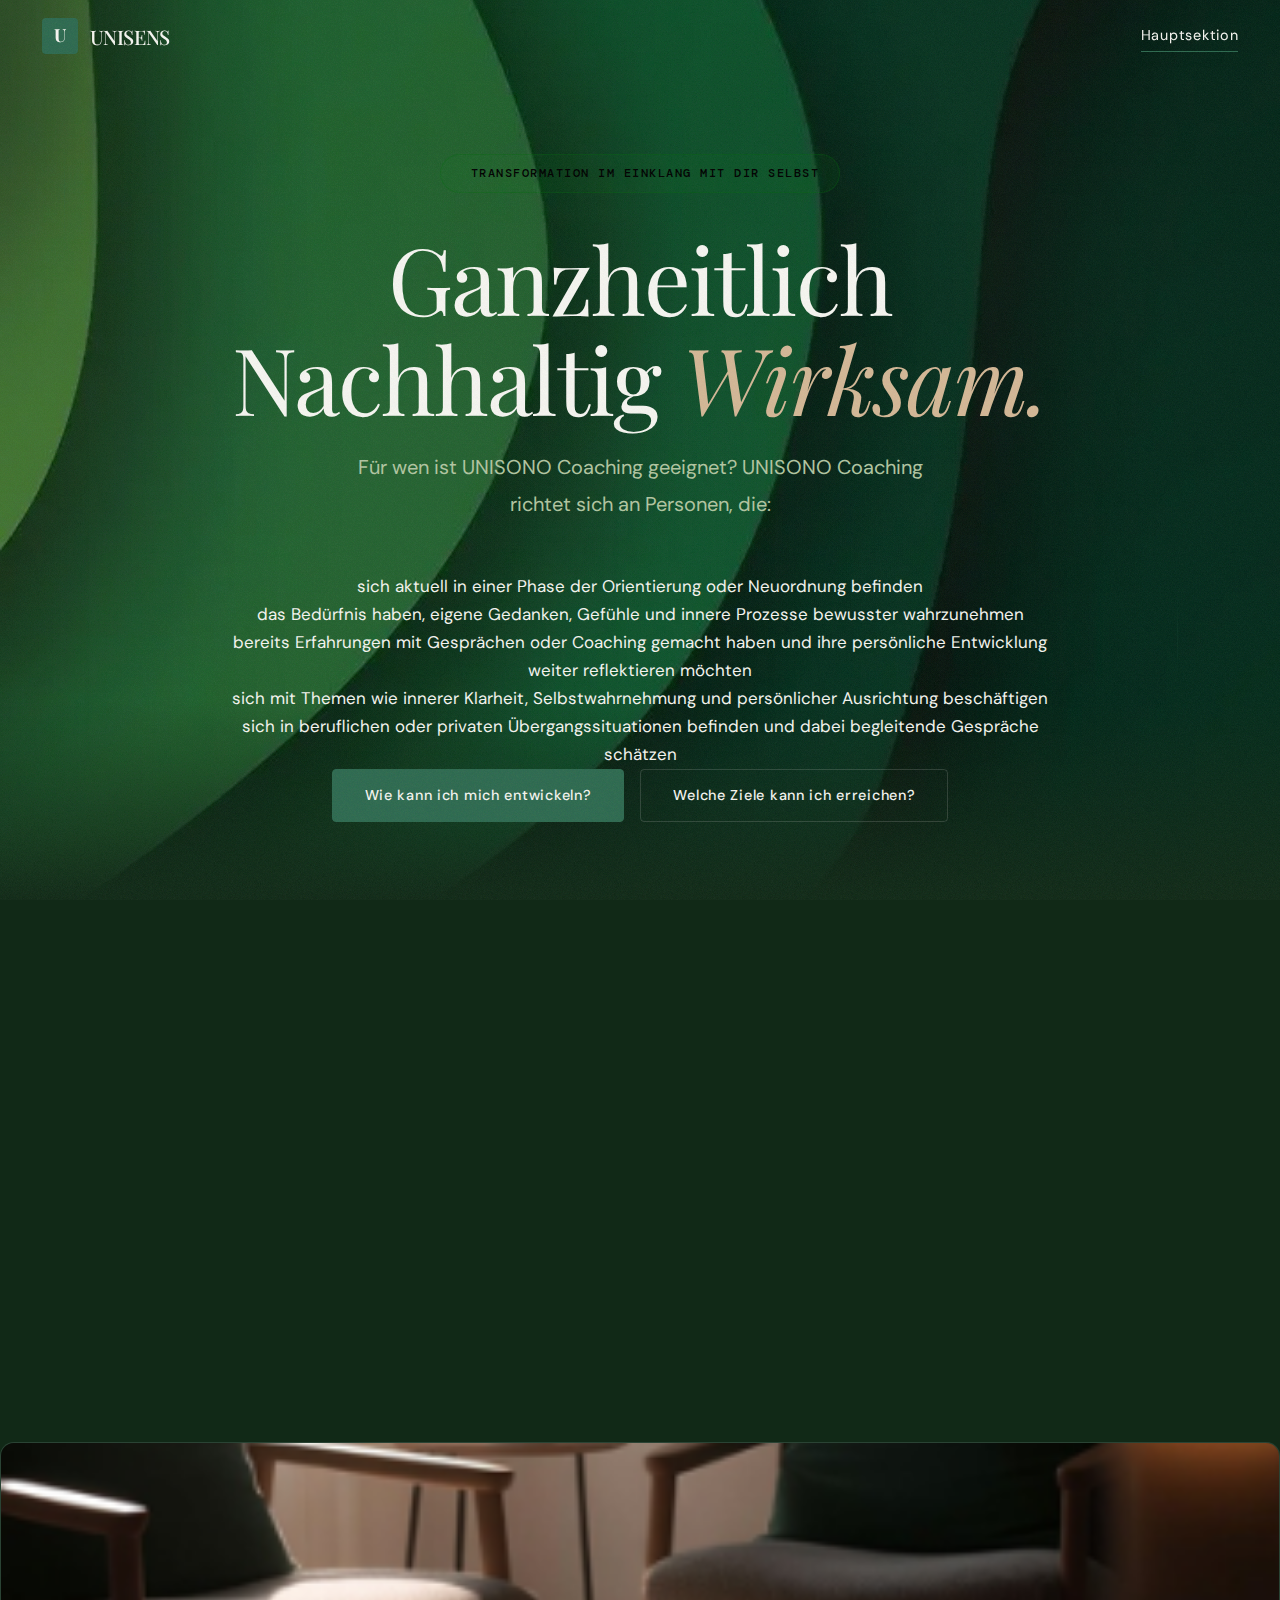
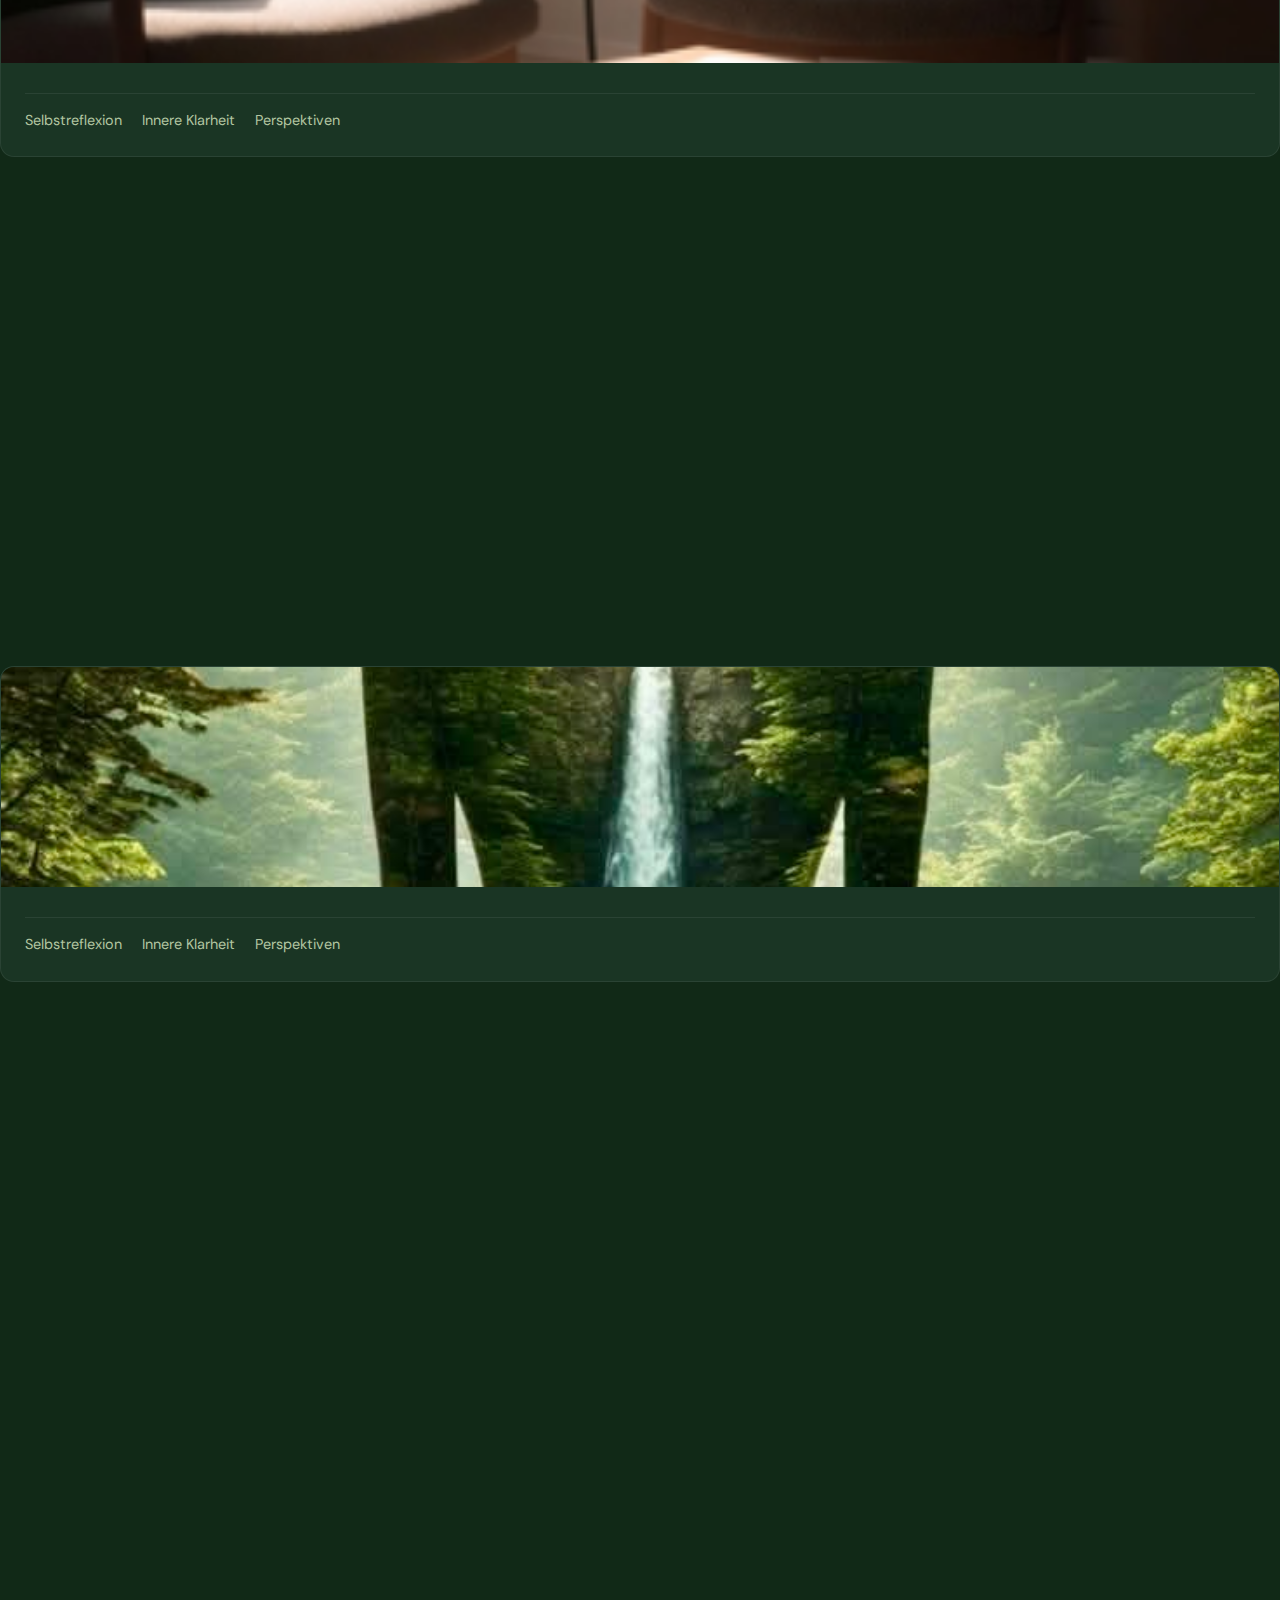
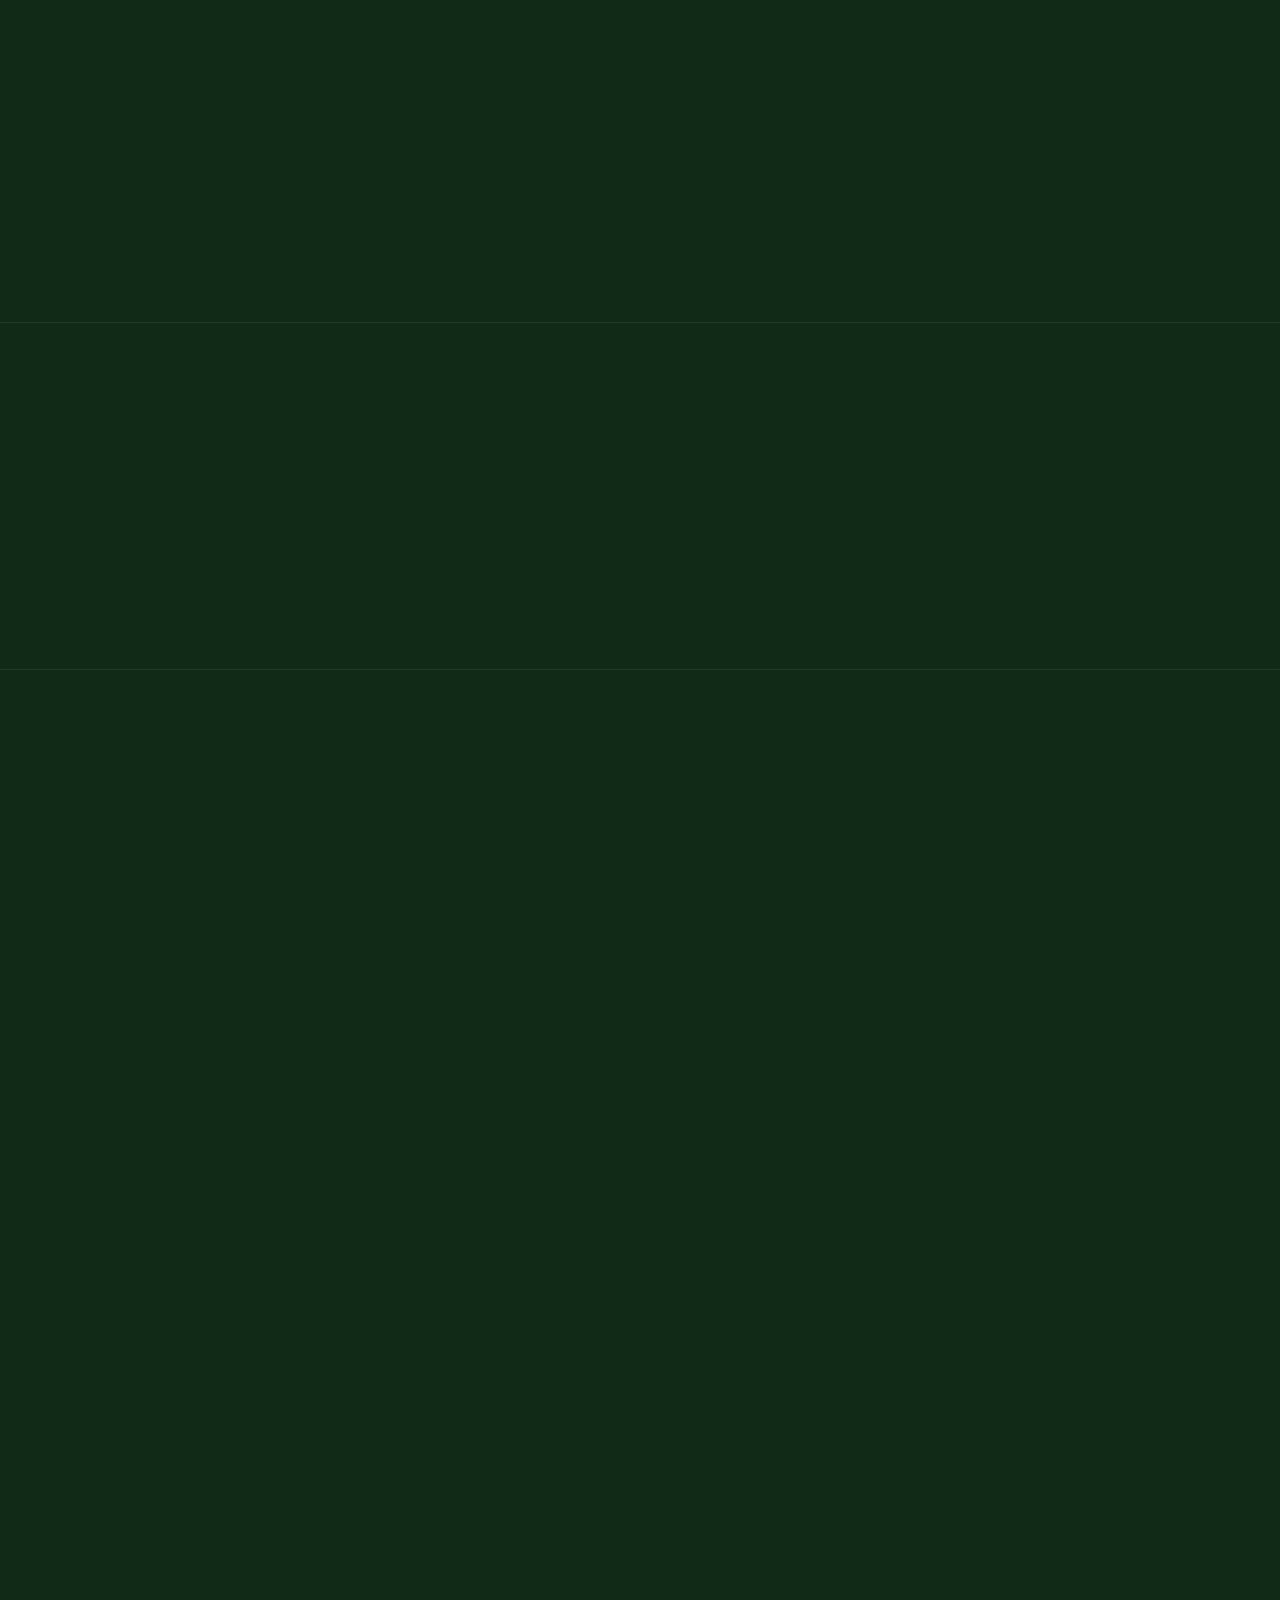
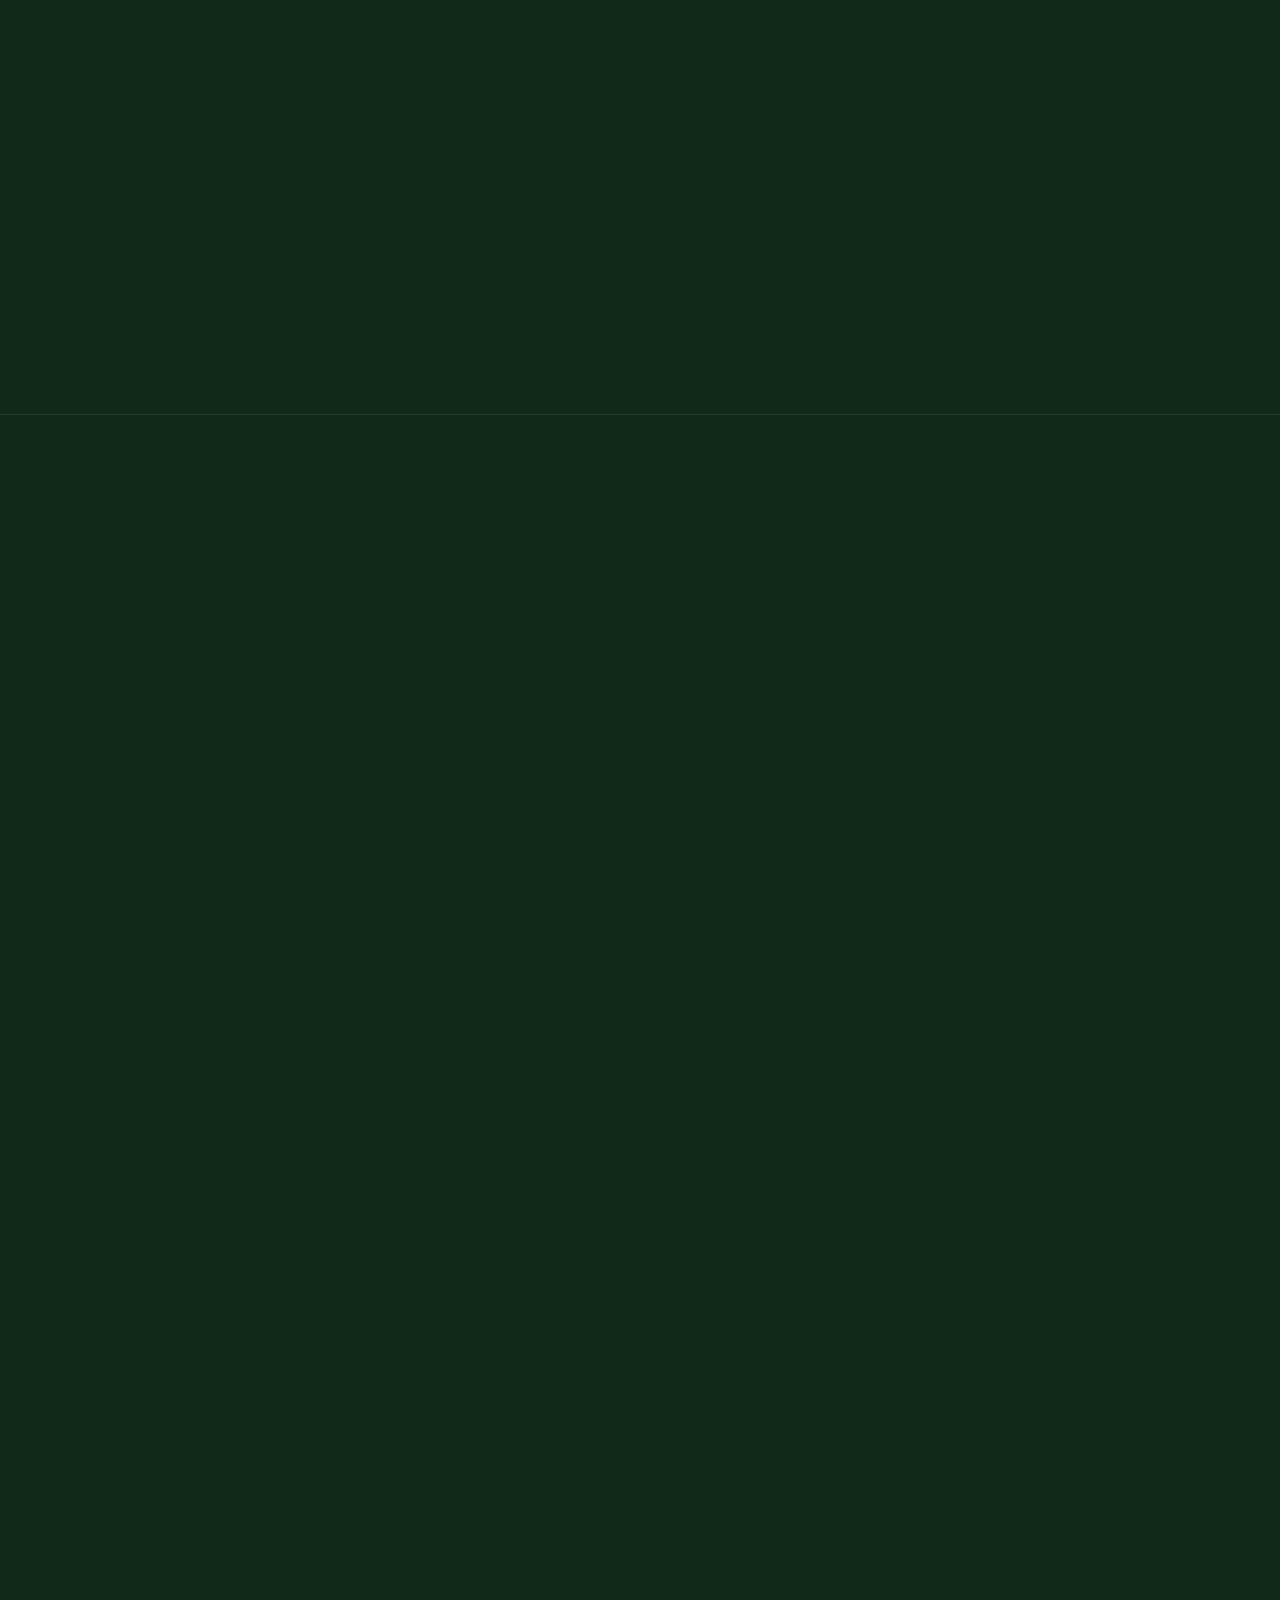
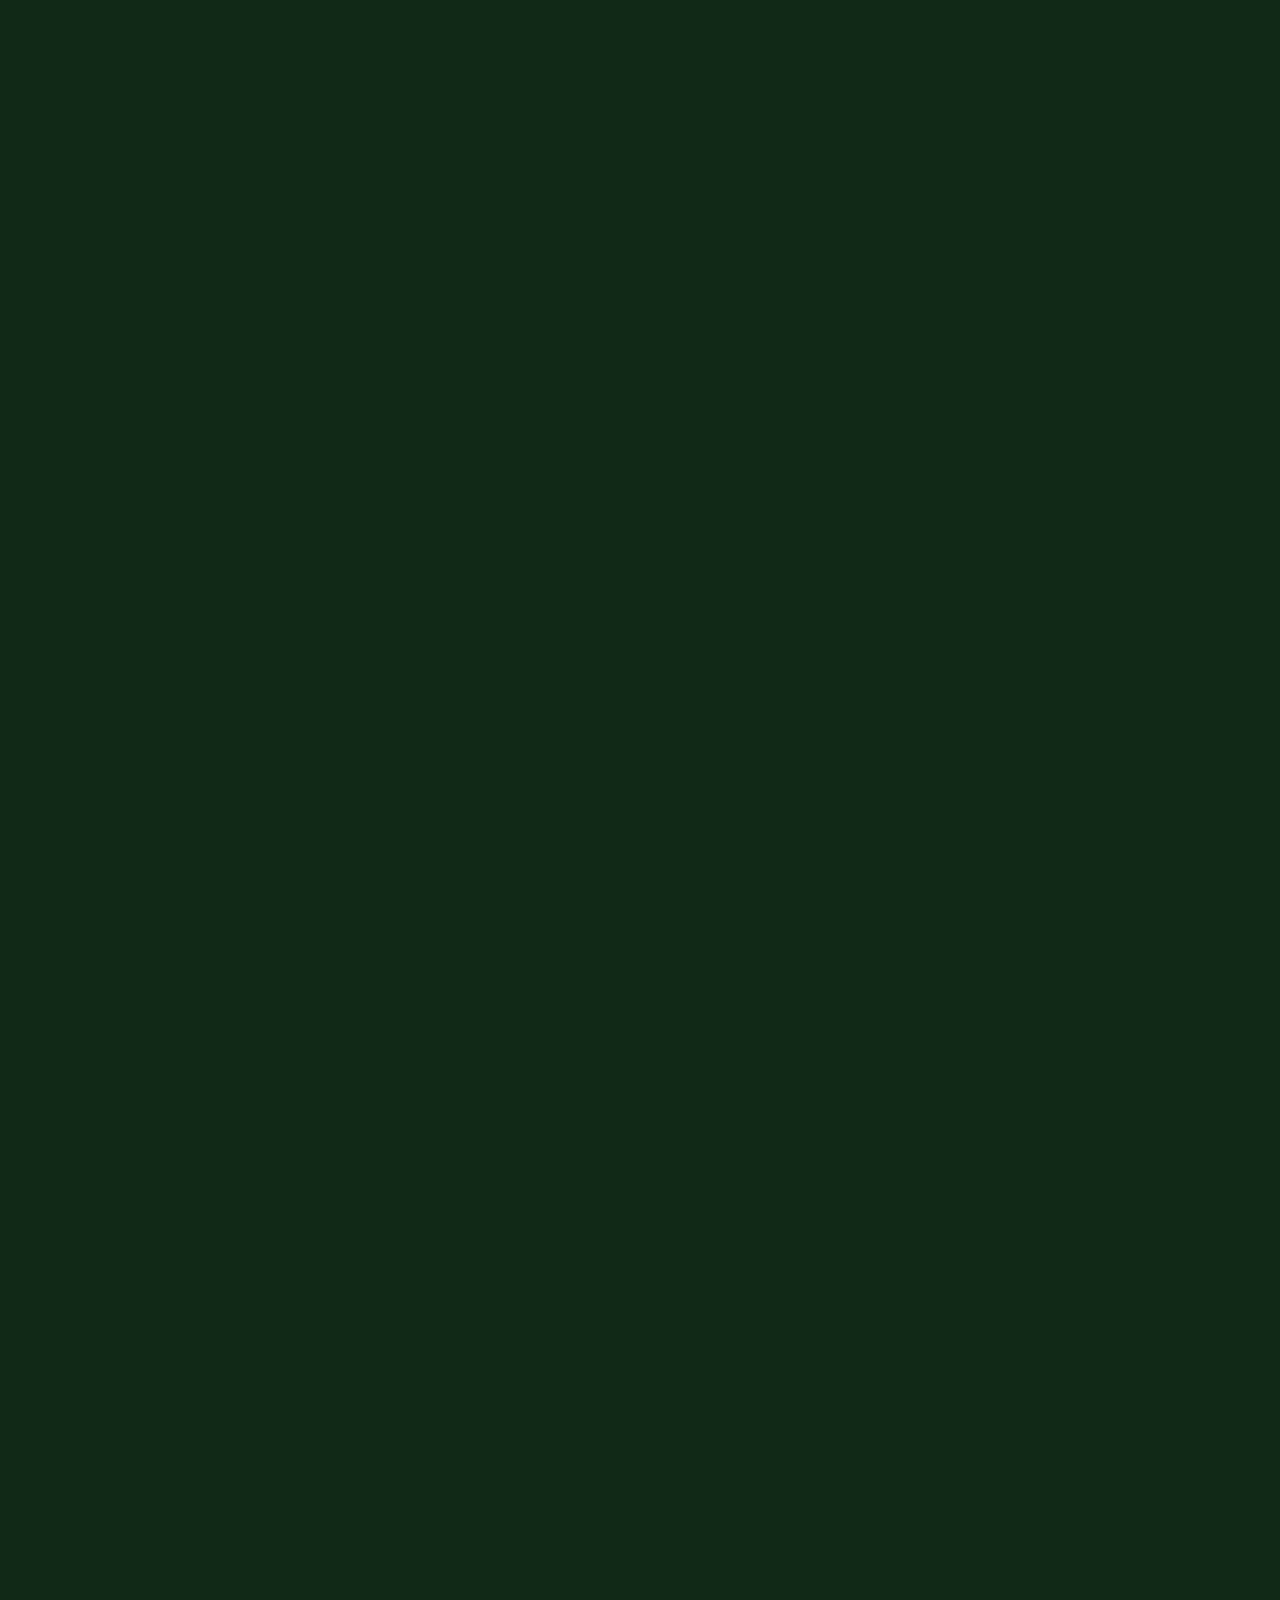
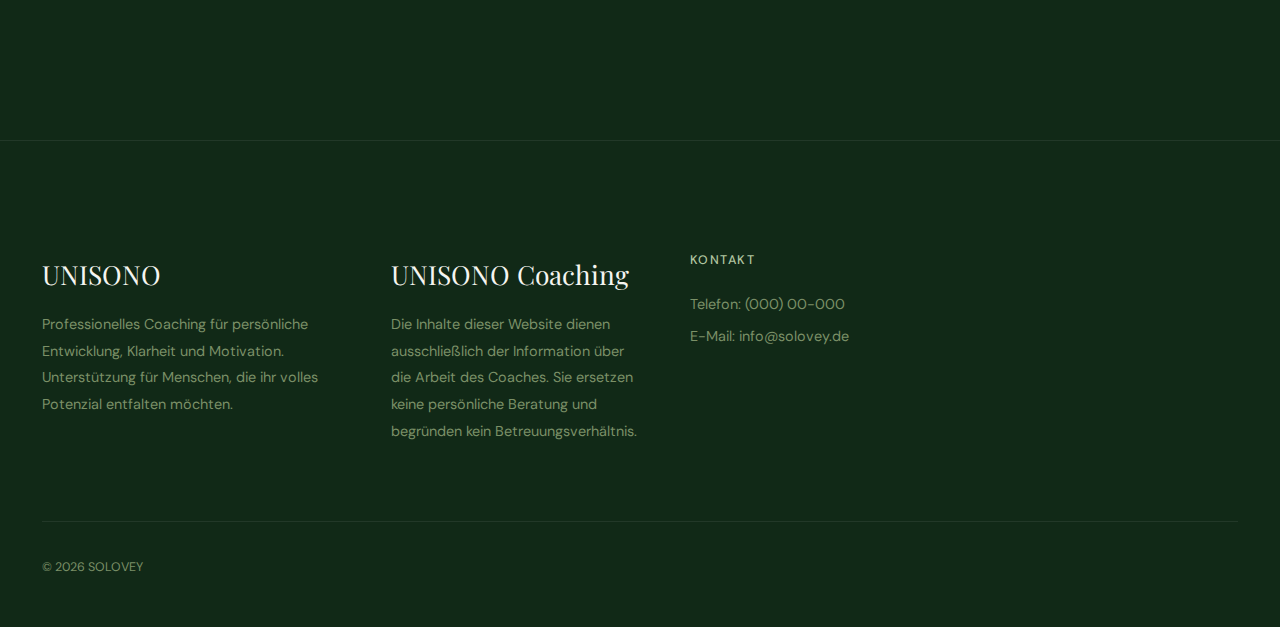
<file: index.html>
<!DOCTYPE html>
<html lang="de">
<head>
    <meta charset="UTF-8">
    <meta name="viewport" content="width=device-width, initial-scale=1.0">
    <title>UNISENS Coaching</title>
    <meta name="description" content="Entdecken Sie, wie professionelles Coaching Ihnen helfen kann, Klarheit zu gewinnen, Ziele zu erreichen und ein erfülltes Leben zu führen.">
    <link href="https://fonts.googleapis.com/css2?family=Playfair+Display:ital,wght@0,400;0,500;0,600;0,700;1,400&family=DM+Sans:ital,opsz,wght@0,9..40,300;0,9..40,400;0,9..40,500;0,9..40,600;1,9..40,400&family=DM+Mono:wght@400;500&display=swap" rel="stylesheet">
    <link rel="stylesheet" href="styles/variables.css">
    <link rel="stylesheet" href="styles/base.css">
    <link rel="stylesheet" href="styles/layout.css">
    <link rel="stylesheet" href="styles/components.css">
    <link rel="stylesheet" href="styles/pages.css">
</head>
<body>
    <div class="grain" aria-hidden="true"></div>

    <!-- Navigation -->
    <nav class="nav" id="nav">
        <div class="nav__inner">
            <a href="index.html" class="nav__logo">
                <span class="nav__logo-icon">U</span>
                UNISENS
            </a>
            <div class="nav__links">
                <a href="index.html" class="nav__link nav__link--active">Hauptsektion</a>
                <!-- <a href="pages/listings.html" class="nav__link">Worum es geht</a>
                <a href="pages/contact.html" class="nav__link">Mehr erfahren</a> -->
            </div>
            <button class="nav__toggle" id="navToggle" aria-label="Toggle menu">
                <span></span>
                <span></span>
            </button>
        </div>
    </nav>

    <!-- Mobile Overlay -->
    <div class="nav__overlay" id="navOverlay">
        <a href="index.html" class="nav__overlay-link">Hauptsektion</a>
        <!-- <a href="pages/listings.html" class="nav__overlay-link">Worum es geht</a>
        <a href="pages/contact.html" class="nav__overlay-link">Mehr erfahren</a> -->
    </div>

    <main>
        <!-- Hero Section -->
        <section class="hero">
            <div class="hero__content">
                <div class="hero__label" data-animate="fade-up">
                    <span class="hero__label-dot-span"></span>
                    Transformation im Einklang mit dir selbst
                </div>
                <h1 class="hero__title" data-animate="fade-up" data-delay="1">
                    Ganzheitlich<br>Nachhaltig <em>Wirksam.</em>
                </h1>
                <p class="hero__subtitle" data-animate="fade-up" data-delay="2">
                    Für wen ist UNISONO Coaching geeignet? UNISONO Coaching richtet sich an Personen, die:
                </p>
                <ul class="hero__list" data-animate="fade-up" data-delay="2.5">
                    <li>sich aktuell in einer Phase der Orientierung oder Neuordnung befinden</li>
                    <li>das Bedürfnis haben, eigene Gedanken, Gefühle und innere Prozesse bewusster wahrzunehmen</li>
                    <li>bereits Erfahrungen mit Gesprächen oder Coaching gemacht haben und ihre persönliche Entwicklung weiter reflektieren möchten</li>
                    <li>sich mit Themen wie innerer Klarheit, Selbstwahrnehmung und persönlicher Ausrichtung beschäftigen</li>
                    <li>sich in beruflichen oder privaten Übergangssituationen befinden und dabei begleitende Gespräche schätzen</li>
                </ul>
                <div class="hero__actions" data-animate="fade-up" data-delay="3">
                    <a href="pages/listings.html" class="btn btn--primary">
                       Wie kann ich mich entwickeln?
                        <!-- <svg width="16" height="16" viewBox="0 0 24 24" fill="none" stroke="currentColor" stroke-width="2.5" stroke-linecap="round" stroke-linejoin="round">
                            <line x1="5" y1="12" x2="19" y2="12"/>
                            <polyline points="12 5 19 12 12 19"/>
                        </svg> -->
                    </a>
                    <a href="./pages/contact.html" class="btn btn--ghost">Welche Ziele kann ich erreichen?</a>
                </div>
            </div>
            <div class="hero__deco hero__deco--1" aria-hidden="true"></div>
            <div class="hero__deco hero__deco--2" aria-hidden="true"></div>
        </section>
        <div class="grain" aria-hidden="true"></div>




       <!-- Page Header -->
    <section class="page-header">
        <div class="container">
            <div class="section-label" data-animate="fade-up">Kernelemente</div>
            <h1 class="page-header__title" data-animate="fade-up" data-delay="1">Worum es geht</h1>
            <p class="page-header__subtitle" data-animate="fade-up" data-delay="2">UNISONO Coaching eröffnet einen Raum, in dem Sie sich selbst bewusst wahrnehmen und reflektieren können.
Sie haben die Möglichkeit, eigene Gedanken, Gefühle und Muster achtsam zu beobachten und neue Perspektiven auf persönliche oder berufliche Situationen zu gewinnen.
Es geht darum, sich selbst besser zu verstehen und Klarheit über eigene Werte und Ziele zu entwickeln.</p>
        </div>
    </section>

   <article class="property-card">
  <div class="property-card__image">
    <img
      src="./images/photos.png"
      alt="UNISONO Coaching – Achtsamkeit"
      class="property-card__image-img"
    />
  </div>

  <div class="property-card__body">
    <h2 class="property-card__name"></h2>

    <div class="property-card__details">
      <div class="property-card__detail">Selbstreflexion</div>
      <div class="property-card__detail">Innere Klarheit</div>
      <div class="property-card__detail">Perspektiven</div>
    </div>


  </div>
</article>
  <div class="grain" aria-hidden="true"></div>




  <!-- Page Header -->
    <section class="page-header">
        <div class="container">
            <div class="section-label" data-animate="fade-up">Kernelemente</div>
            <h1 class="page-header__title" data-animate="fade-up" data-delay="1">Mehr erfahren</h1>
            <p class="page-header__subtitle" data-animate="fade-up" data-delay="2">Erhalten Sie Impulse, die Sie darin unterstützen, Ihre eigenen Ressourcen bewusster wahrzunehmen.
Entdecken Sie Wege, wie Sie Ihre persönliche Entwicklung gestalten können – Schritt für Schritt, in Ihrem eigenen Tempo.
Jede Entscheidung und jede Veränderung liegt in Ihrer eigenen Verantwortung.
        </div>
    </section>

   <article class="property-card">
  <div class="property-card__image">
    <img
      src="./images/pht.jpg"
      alt="UNISONO Coaching – Selbstreflexion"
      class="property-card__image-img"
    />
  </div>

  <div class="property-card__body">
    <h2 class="property-card__name"></h2>

    <div class="property-card__details">
      <div class="property-card__detail">Selbstreflexion</div>
      <div class="property-card__detail">Innere Klarheit</div>
      <div class="property-card__detail">Perspektiven</div>
    </div>
  </div>
</article>


        <!-- Featured Coaching Insights -->
        <section class="featured section" id="featured">
            <div class="container">
                <div class="section-label" data-animate="fade-up">Ausgewählte Einblicke</div>
                <h2 class="section-heading" data-animate="fade-up" data-delay="1">Handverlesen für Sie</h2>
                <p class="section-subheading" data-animate="fade-up" data-delay="2">
                    Inspirierende Impulse und Einblicke, ausgewählt, um Ihre Selbstreflexion und persönliche Orientierung zu unterstützen.
                </p>

                <div class="featured__grid">
                    <!-- Coaching Insight 1 -->
                    <article class="property-card" data-animate="fade-up" data-delay="1">
                        <div class="property-card__image">
                            <img src="images/girls.webp" alt="Selbstreflexion und innere Klarheit" class="property-card__image-img" />
                            <span class="property-card__badge">Selbstreflexion</span>
                            <span class="property-card__tag">Einblick</span>
                        </div>
                        <div class="property-card__body">
                            <h3 class="property-card__name">Worum es geht</h3>
                            <div class="property-card__details">
                                <div class="property-card__detail"><strong>Achtsamkeit</strong></div>
                                <div class="property-card__detail"><strong>Innere Ruhe</strong></div>
                                <div class="property-card__detail"><strong>Neue Perspektiven</strong></div>
                            </div>
                            <div class="property-card__footer">
                                <a href="#" class="btn btn--small btn--primary">Mehr erfahren</a>
                            </div>
                        </div>
                    </article>

                    <!-- Coaching Insight 2 -->
                    <article class="property-card" data-animate="fade-up" data-delay="2">
                        <div class="property-card__image">
                            <img src="images/boy.webp" alt="Eigene Ressourcen erkennen" class="property-card__image-img" />
                            <span class="property-card__badge">Ressourcen</span>
                            <span class="property-card__tag">Impulse</span>
                        </div>
                        <div class="property-card__body">
                            <h3 class="property-card__name">Mehr erfahren</h3>
                            <div class="property-card__details">
                                <div class="property-card__detail"><strong>Selbstwahrnehmung</strong></div>
                                <div class="property-card__detail"><strong>Orientierung</strong></div>
                                <div class="property-card__detail"><strong>Eigenverantwortung</strong></div>
                            </div>
                            <div class="property-card__footer">
                                <a href="#" class="btn btn--small btn--primary">Mehr erfahren</a>
                            </div>
                        </div>
                    </article>

                    <!-- Coaching Insight 3 -->
                    <article class="property-card" data-animate="fade-up" data-delay="3">
                        <div class="property-card__image">
                            <img src="images/dialog.webp" alt="Offener Dialog und Reflexion" class="property-card__image-img" />
                            <span class="property-card__badge">Dialog</span>
                            <span class="property-card__tag">Begleitung</span>
                        </div>
                        <div class="property-card__body">
                            <h3 class="property-card__name">Handverlesen für Sie</h3>
                            <div class="property-card__details">
                                <div class="property-card__detail"><strong>Offener Dialog</strong></div>
                                <div class="property-card__detail"><strong>Reflexion</strong></div>
                                <div class="property-card__detail"><strong>Persönliche Entwicklung</strong></div>
                            </div>
                            <div class="property-card__footer">
                                <a href="#" class="btn btn--small btn--primary">Mehr erfahren</a>
                            </div>
                        </div>
                    </article>
                </div> <!-- /.featured__grid -->
            </div> <!-- /.container -->
        </section>

        <!-- Coaching Stats -->
        <section class="stats section">
            <div class="container">
                <div class="stats__grid">
                    <div class="stat-block" data-animate="fade-up" data-delay="1">
                        <div class="stat-block__number">85<span>%</span></div>
                        <div class="stat-block__label">Menschen berichten gesteigerte Klarheit</div>
                    </div>
                    <div class="stat-block" data-animate="fade-up" data-delay="2">
                        <div class="stat-block__number">72<span>%</span></div>
                        <div class="stat-block__label">Erleben mehr innere Ruhe nach Coaching</div>
                    </div>
                    <div class="stat-block" data-animate="fade-up" data-delay="3">
                        <div class="stat-block__number">2<span>+</span></div>
                        <div class="stat-block__label">Jahre Coaching-Erfahrung</div>
                    </div>
                    <div class="stat-block" data-animate="fade-up" data-delay="4">
                        <div class="stat-block__number">200<span>+</span></div>
                        <div class="stat-block__label">Coaching-Sitzungen erfolgreich begleitet</div>
                    </div>
                </div>
            </div>
        </section>

        <!-- Neighborhoods -->
        <section class="neighborhoods section" id="neighborhoods">
            <div class="container">
                <div class="section-label" data-animate="fade-up">Coaching Bereiche</div>
                <h2 class="section-heading" data-animate="fade-up" data-delay="1">Fokus-Themen</h2>
                <p class="section-subheading" data-animate="fade-up" data-delay="2">
                    Entdecken Sie die Schwerpunkte, auf die UNISONO Coaching besonderen Wert legt, um Ihre persönliche Entwicklung zu unterstützen.
                </p>
                <div class="neighborhoods__grid">
                    <!-- Area 1 -->
                    <div class="hood-card" data-animate="fade-up" data-delay="1">
                        <div class="hood-card__image">
                            <img src="images/relaxs.webp" alt="Frau meditiert ruhig" class="hood-card__image-img">
                        </div>
                        <h3 class="hood-card__name">Achtsamkeit & Selbstreflexion</h3>
                        <p class="hood-card__text">
                            Techniken und Impulse, um achtsam zu sein, Gedanken bewusst wahrzunehmen und innere Klarheit zu entwickeln.
                        </p>
                        <span class="hood-card__tag">Innere Ruhe</span>
                    </div>

                    <!-- Area 2 -->
                    <div class="hood-card" data-animate="fade-up" data-delay="2">
                        <div class="hood-card__image">
                            <img src="images/family.webp" alt="Mann schaut nachdenklich auf Berg" class="hood-card__image-img">
                        </div>
                        <h3 class="hood-card__name">Selbstwahrnehmung & Ressourcen</h3>
                        <p class="hood-card__text">
                            Erkennen und nutzen Sie Ihre Stärken, Fähigkeiten und Potenziale für berufliche und persönliche Entwicklungen.
                        </p>
                        <span class="hood-card__tag">Persönliches Wachstum</span>
                    </div>

                    <!-- Area 3 -->
                    <div class="hood-card" data-animate="fade-up" data-delay="3">
                        <div class="hood-card__image">
                            <img src="images/dialogs.webp" alt="Zwei Personen führen Coaching-Gespräch" class="hood-card__image-img">
                        </div>
                        <h3 class="hood-card__name">Offener Dialog & Begleitung</h3>
                        <p class="hood-card__text">
                            Raum für offene Gespräche, Reflektion und individuelle Begleitung, um eigene Entscheidungen bewusst zu treffen.
                        </p>
                        <span class="hood-card__tag">Eigenverantwortung</span>
                    </div>
                </div>
            </div>
        </section>

        <!-- Testimonial Section -->
        <section class="testimonial-section section">
            <div class="container">
                <div class="testimonial" data-animate="fade-up">
                    <div class="testimonial__mark">&ldquo;</div>
                    <blockquote class="testimonial__quote">
                        Dank der professionellen Unterstützung von UNISENS konnte ich meine Ziele klarer definieren und erfolgreich umsetzen. Ich fühle mich jetzt deutlich selbstbewusster und motivierter.
                    </blockquote>
                    <div class="testimonial__author">
                        <strong>Anna &amp; Lukas M.</strong> &mdash; zufriedene Klienten
                    </div>
                </div>

                <div class="testimonial" data-animate="fade-up">
                    <div class="testimonial__mark">&ldquo;</div>
                    <blockquote class="testimonial__quote">
                        Die Coaching-Sitzungen haben mir geholfen, meine Work-Life-Balance zu verbessern und meinen Alltag strukturierter zu gestalten. Sehr empfehlenswert!
                    </blockquote>
                    <div class="testimonial__author">
                        <strong>Markus S.</strong> &mdash; Klient
                    </div>
                </div>
            </div>
        </section>

        <!-- CTA Banner -->
        <section class="cta-section section">
            <div class="container">
                <div class="cta-banner" data-animate="fade-up">
                    <h2 class="cta-banner__title">Bereit, Ihr volles Potenzial zu entfalten?</h2>
                    <p class="cta-banner__text">
                        Entdecken Sie, wie Coaching Ihnen helfen kann, Klarheit zu gewinnen, Ziele zu erreichen und Ihr Leben bewusster zu gestalten.
                    </p>
                     <div class="hood-card" data-animate="fade-up" data-delay="2">
                        <div class="hood-card__image">
                            <img src="images/logo.webp" alt="Mann schaut nachdenklich auf Berg" class="hood-card__image-img">
                        </div>
                </div>
            </div>
            </div>
        </section>
    </main>

    <!-- Footer -->
    <footer class="footer">
        <div class="footer__inner">
            <div class="footer__top">
                <div>
                    <div class="footer__brand-name">UNISONO </div>
                    <p class="footer__brand-text">
                        Professionelles Coaching für persönliche Entwicklung, Klarheit und Motivation. Unterstützung für Menschen, die ihr volles Potenzial entfalten möchten.
                    </p>
                </div>

              <div>
                    <div class="footer__brand-name">UNISONO Coaching</div>
                    <p class="footer__brand-text">
                       <div>

                    <p class="footer__brand-text">
                      Die Inhalte dieser Website dienen ausschließlich der Information über die Arbeit des Coaches. Sie ersetzen keine persönliche Beratung und begründen kein Betreuungsverhältnis.
                    </p>
                  </div>
                </div>
                <div>
                    <h3 class="footer__col-title">Kontakt</h3>
                    <span class="footer__link">Telefon: (000) 00-000</span>
                    <span class="footer__link">E-Mail: info@solovey.de</span>
                </div>
            </div>
            <div class="footer__bottom">
                <span class="footer__copy">&copy; 2026 SOLOVEY</span>
            </div>
        </div>
    </footer>

    <script src="./scripts/main.js"></script>
</body>
</html>
</file>
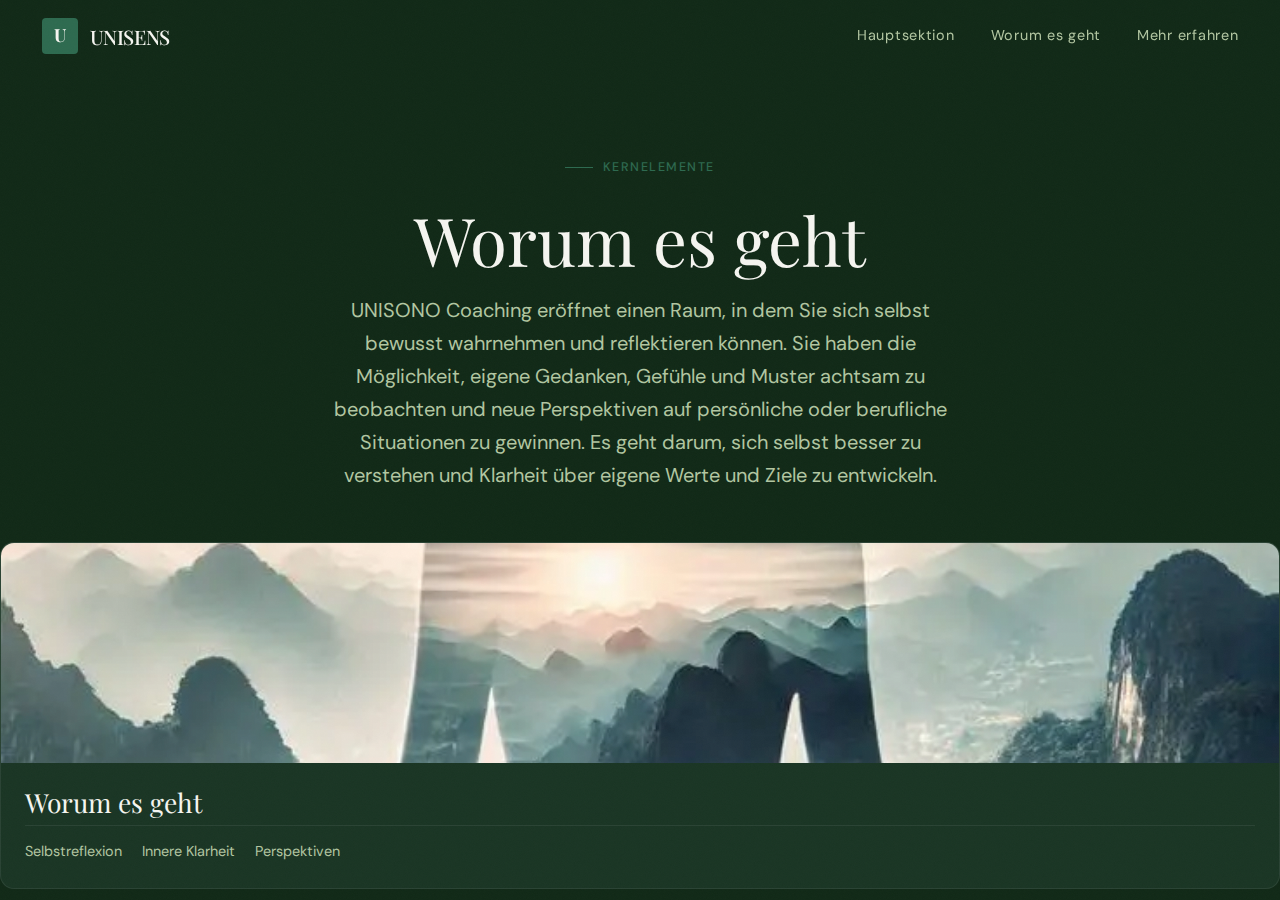
<file: pages/Contact.html>
<!DOCTYPE html>
<html lang="de">
<head>
    <meta charset="UTF-8">
    <meta name="viewport" content="width=device-width, initial-scale=1.0">
    <title>Worum es geht</title>
    <meta name="description" content="Browse luxury properties for sale. From waterfront estates to modern penthouses, find your perfect home with Crestline Realty.">
    <link rel="icon" href="data:image/svg+xml,%3Csvg xmlns='http://www.w3.org/2000/svg' viewBox='0%200%2032%2032'%3E%3Ctext x='0' y='20' font-family='serif' font-weight='700' font-size='20' fill='%232D6A4F'%3EC%3C/text%3E%3C/svg%3E">    <link rel="preconnect" href="https://fonts.gstatic.com" crossorigin>
    <link href="https://fonts.googleapis.com/css2?family=Playfair+Display:ital,wght@0,400;0,500;0,600;0,700;1,400&family=DM+Sans:ital,opsz,wght@0,9..40,300;0,9..40,400;0,9..40,500;0,9..40,600;1,9..40,400&family=DM+Mono:wght@400;500&display=swap" rel="stylesheet">
    <link rel="stylesheet" href="../styles/variables.css">
    <link rel="stylesheet" href="../styles/base.css">
    <link rel="stylesheet" href="../styles/layout.css">
    <link rel="stylesheet" href="../styles/components.css">
    <link rel="stylesheet" href="../styles/pages.css">
</head>
<body>

    <div class="grain" aria-hidden="true"></div>

    <!-- Navigation -->
    <nav class="nav" id="nav">
        <div class="nav__inner">
            <a href="./index.html" class="nav__logo">
                <span class="nav__logo-icon">U</span>
             UNISENS
            <!-- Меню -->
<div class="nav__links">
    <a href="../index.html" class="nav__link">Hauptsektion</a>
    <a href="pages/listings.html" target="mainFrame" class="nav__link">Worum es geht</a>
    <a href="pages/contact.html" target="mainFrame" class="nav__link">Mehr erfahren</a>
</div>
            <button class="nav__toggle" id="navToggle" aria-label="Toggle menu">
                <span></span>
                <span></span>
            </button>
        </div>
    </nav>

    <div class="nav__overlay" id="navOverlay">
        <a href="../index.html" class="nav__overlay-link">Hauptsektion </a>
        <a href="pages/listings.html" class="nav__overlay-link">Worum es geht </a>
        <a href="pages/contact.html" class="nav__overlay-link">Mehr erfahren </a>
    </div>

    <main>
       <!-- Page Header -->
    <section class="page-header">
        <div class="container">
            <div class="section-label" data-animate="fade-up">Kernelemente</div>
            <h1 class="page-header__title" data-animate="fade-up" data-delay="1">Worum es geht</h1>
            <p class="page-header__subtitle" data-animate="fade-up" data-delay="2">UNISONO Coaching eröffnet einen Raum, in dem Sie sich selbst bewusst wahrnehmen und reflektieren können.
Sie haben die Möglichkeit, eigene Gedanken, Gefühle und Muster achtsam zu beobachten und neue Perspektiven auf persönliche oder berufliche Situationen zu gewinnen.
Es geht darum, sich selbst besser zu verstehen und Klarheit über eigene Werte und Ziele zu entwickeln.</p>
        </div>
    </section>

   <article class="property-card">
  <div class="property-card__image">
    <img
      src="../images/Achtsamkeit.webp"
      alt="UNISONO Coaching – Achtsamkeit"
      class="property-card__image-img"
    />
  </div>

  <div class="property-card__body">
    <h3 class="property-card__name">Worum es geht</h3>

    <div class="property-card__details">
      <div class="property-card__detail">Selbstreflexion</div>
      <div class="property-card__detail">Innere Klarheit</div>
      <div class="property-card__detail">Perspektiven</div>
    </div>


  </div>
</article>




    </main>

    <script src="../scripts/main.js"></script>

</body>
</html>
</file>
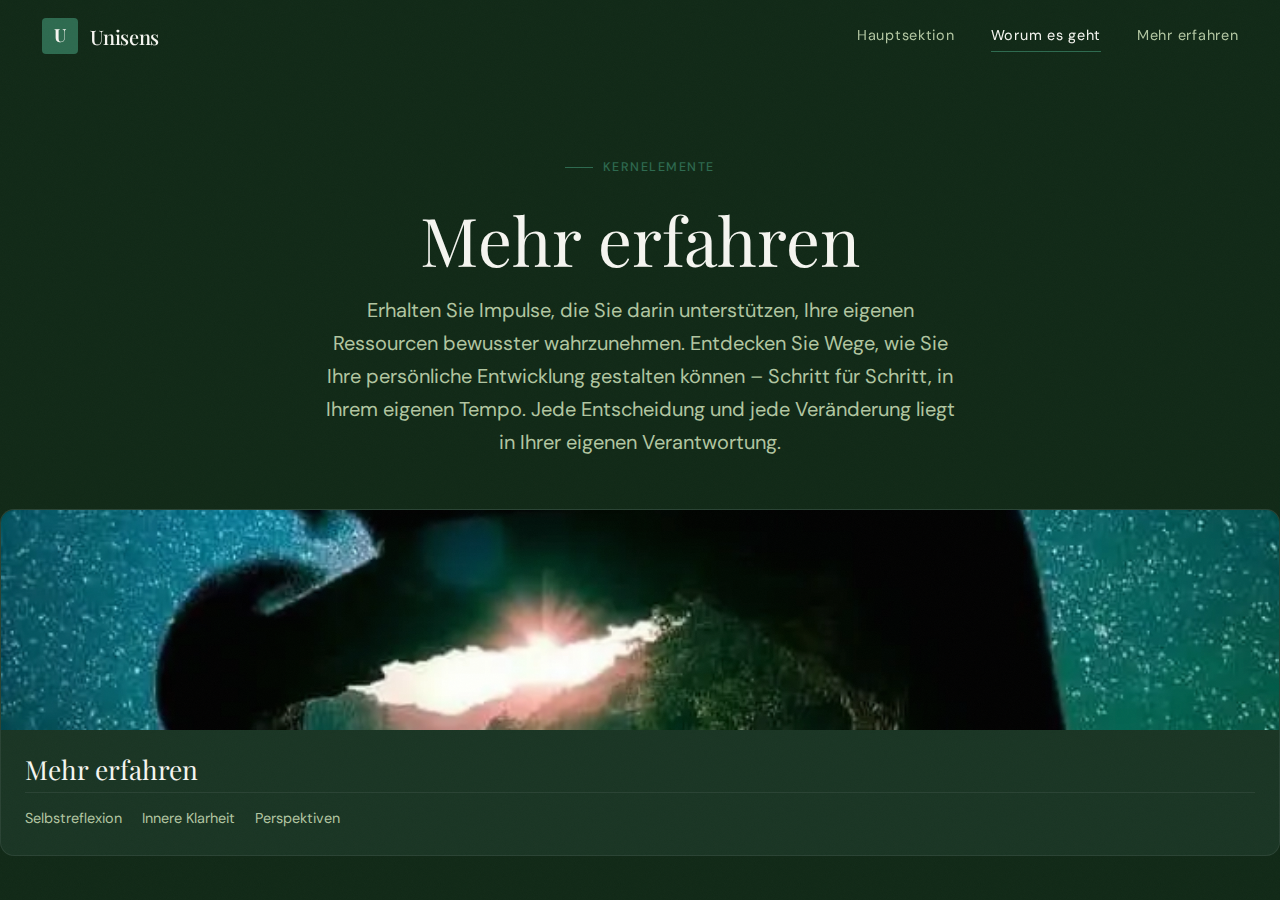
<file: pages/Listings.html>
<!DOCTYPE html>
<html lang="en">
<head>
    <meta charset="UTF-8">
    <meta name="viewport" content="width=device-width, initial-scale=1.0">
    <title> Mehr erfahren </title>
    <meta name="description" content="Get in touch with Crestline Realty. Schedule a consultation, inquire about a listing, or visit our office.">
    <link rel="icon" href="data:image/svg+xml,<svg xmlns='http://www.w3.org/2000/svg' viewBox='0 0 32 32'><rect width='32' height='32' rx='4' fill='%230B1A0F'/><text x='50%25' y='50%25' dominant-baseline='central' text-anchor='middle' font-family='serif' font-weight='700' font-size='20' fill='%232D6A4F'>C</text></svg>">
    <link rel="preconnect" href="https://fonts.googleapis.com">
    <link rel="preconnect" href="https://fonts.gstatic.com" crossorigin>
    <link href="https://fonts.googleapis.com/css2?family=Playfair+Display:ital,wght@0,400;0,500;0,600;0,700;1,400&family=DM+Sans:ital,opsz,wght@0,9..40,300;0,9..40,400;0,9..40,500;0,9..40,600;1,9..40,400&family=DM+Mono:wght@400;500&display=swap" rel="stylesheet">
    <link rel="stylesheet" href="../styles/variables.css">
    <link rel="stylesheet" href="../styles/base.css">
    <link rel="stylesheet" href="../styles/layout.css">
    <link rel="stylesheet" href="../styles/components.css">
    <link rel="stylesheet" href="../styles/pages.css">
</head>
<body>

    <div class="grain" aria-hidden="true"></div>

    <!-- Navigation -->
    <nav class="nav" id="nav">
        <div class="nav__inner">
            <a href="../index.html" class="nav__logo">
                <span class="nav__logo-icon">U</span>
                Unisens
 <div class="nav__links">
                <a href="../index.html" class="nav__link">Hauptsektion </a>
                <a href="listings.html" class="nav__link nav__link--active">Worum es geht </a>
                <a href="contact.html" class="nav__link">Mehr erfahren </a>
            </div>
            <button class="nav__toggle" id="navToggle" aria-label="Toggle menu">
                <span></span>
                <span></span>
            </button>
        </div>
    </nav>

    <div class="nav__overlay" id="navOverlay">
        <a href="../index.html" class="nav__overlay-link">Hauptsektion </a>
        <a href="listings.html" class="nav__overlay-link">Worum es geht </a>
        <a href="contact.html" class="nav__overlay-link">Mehr erfahren </a>
    </div>
    <main>
  <!-- Page Header -->
    <section class="page-header">
        <div class="container">
            <div class="section-label" data-animate="fade-up">Kernelemente</div>
            <h1 class="page-header__title" data-animate="fade-up" data-delay="1">Mehr erfahren</h1>
            <p class="page-header__subtitle" data-animate="fade-up" data-delay="2">Erhalten Sie Impulse, die Sie darin unterstützen, Ihre eigenen Ressourcen bewusster wahrzunehmen.
Entdecken Sie Wege, wie Sie Ihre persönliche Entwicklung gestalten können – Schritt für Schritt, in Ihrem eigenen Tempo.
Jede Entscheidung und jede Veränderung liegt in Ihrer eigenen Verantwortung.
        </div>
    </section>

   <article class="property-card">
  <div class="property-card__image">
    <img
      src="../images/Selbstreflexion.webp"
      alt="UNISONO Coaching – Selbstreflexion"
      class="property-card__image-img"
    />
  </div>

  <div class="property-card__body">
    <h3 class="property-card__name">Mehr erfahren</h3>

    <div class="property-card__details">
      <div class="property-card__detail">Selbstreflexion</div>
      <div class="property-card__detail">Innere Klarheit</div>
      <div class="property-card__detail">Perspektiven</div>
    </div>
  </div>
</article>

    </main>

    <script src="../scripts/main.js"></script>

</body>
</html>
</file>
<file: styles/variables.css>
:root {
  /* ---- Color: ---- */
  --color-bg:          #112917;
  --color-bg-raised:   #0A3618;
  --color-bg-card:     #1A3524;
  --color-bg-surface:  #203828;
  --color-forest:      #1E4B33;
  --color-forest-deep: #031209;
  --color-green:       #2D6A4F;
  --color-green-light: #3DA376;
  --color-green-muted: #245840;
  --color-sage:        #B2C6A1;
  --color-sage-dark:   #7B9067;

  /* ---- Color: Warm Neutrals ---- */
  --color-gold:        #D4B896;
  --color-gold-light:  #EBD9B7;
  --color-gold-dark:   #B89B72;
  --color-cream:       #F5F5F0;
  --color-cream-soft:  #EAEAE2;
  --color-white:       #FAFAF7;
  --color-pure-white:  #ffffff;

  /* ---- Color: Utility ---- */
  --color-text:        #F5F5F0;
  --color-text-muted:  #B2C6A1;
  --color-text-dim:    #7B9067;
  --color-border:      rgba(245, 245, 240, 0.08);
  --color-border-hover:rgba(245, 245, 240, 0.15);
  --color-overlay:     rgba(20, 40, 28, 0.55);
  --color-overlay-deep:rgba(11, 26, 15, 0.75);

  /* ---- Typography ---- */
  --font-display: 'Playfair Display', Georgia, 'Times New Roman', serif;
  --font-body:    'DM Sans', -apple-system, BlinkMacSystemFont, 'Segoe UI', sans-serif;
  --font-mono:    'DM Mono', 'Courier New', monospace;

  --fs-xs:   clamp(0.7rem, 0.65rem + 0.25vw, 0.78rem);
  --fs-sm:   clamp(0.8rem, 0.75rem + 0.3vw, 0.9rem);
  --fs-base: clamp(0.95rem, 0.88rem + 0.35vw, 1.06rem);
  --fs-md:   clamp(1.05rem, 0.95rem + 0.5vw, 1.25rem);
  --fs-lg:   clamp(1.25rem, 1.05rem + 1vw, 1.65rem);
  --fs-xl:   clamp(1.6rem, 1.25rem + 1.75vw, 2.4rem);
  --fs-2xl:  clamp(2rem, 1.5rem + 2.5vw, 3.2rem);
  --fs-3xl:  clamp(2.5rem, 1.8rem + 3.5vw, 4.2rem);
  --fs-hero: clamp(3rem, 2rem + 5vw, 5.8rem);

  --lh-tight:   1.2;
  --lh-snug:    1.35;
  --lh-normal:  1.65;
  --lh-relaxed: 1.85;

  --ls-tight:  -0.02em;
  --ls-normal:  0;
  --ls-wide:    0.05em;
  --ls-ultra:   0.12em;

  --fw-light:   300;
  --fw-regular: 400;
  --fw-medium:  500;
  --fw-semi:    600;
  --fw-bold:    700;

  /* ---- Spacing Scale ---- */
  --space-3xs: clamp(0.25rem, 0.2rem + 0.15vw, 0.35rem);
  --space-2xs: clamp(0.45rem, 0.4rem + 0.25vw, 0.6rem);
  --space-xs:  clamp(0.7rem, 0.6rem + 0.4vw, 0.95rem);
  --space-sm:  clamp(1rem, 0.85rem + 0.6vw, 1.35rem);
  --space-md:  clamp(1.5rem, 1.2rem + 1.2vw, 2.2rem);
  --space-lg:  clamp(2rem, 1.5rem + 2vw, 3.2rem);
  --space-xl:  clamp(3rem, 2rem + 3.5vw, 5rem);
  --space-2xl: clamp(4rem, 3rem + 5vw, 7.5rem);
  --space-3xl: clamp(6rem, 4rem + 7vw, 10rem);

  /* ---- Layout ---- */
  --max-width:   1320px;
  --max-narrow:  860px;
  --max-text:    640px;
  --gutter:      clamp(1.25rem, 1rem + 2vw, 3rem);
  --section-pad: clamp(5rem, 4rem + 5vw, 9rem);
  --radius-sm:   4px;
  --radius-md:   8px;
  --radius-lg:   14px;
  --radius-xl:   24px;
  --radius-full: 9999px;

  /* ---- Motion ---- */
  --ease-out:    cubic-bezier(0.16, 1, 0.3, 1);
  --ease-in-out: cubic-bezier(0.65, 0, 0.35, 1);
  --ease-spring: cubic-bezier(0.34, 1.56, 0.64, 1);
  --duration-fast:   0.2s;
  --duration-normal: 0.4s;
  --duration-slow:   0.7s;

  /* ---- Shadows ---- */
  --shadow-sm:  0 1px 3px rgba(0,0,0,0.15), 0 1px 2px rgba(0,0,0,0.1);
  --shadow-md:  0 4px 16px rgba(0,0,0,0.2), 0 1px 4px rgba(0,0,0,0.1);
  --shadow-lg:  0 12px 40px rgba(0,0,0,0.25), 0 4px 12px rgba(0,0,0,0.1);
  --shadow-xl:  0 24px 64px rgba(0,0,0,0.3), 0 8px 24px rgba(0,0,0,0.15);
  --shadow-glow:0 0 40px rgba(61,163,118,0.15);
}
</file>
<file: styles/layout.css>
/* ---- Container ---- */
.container {
  max-width: var(--max-width);
  margin: 0 auto;
  padding: 0 var(--gutter);
}

.container--narrow {
  max-width: var(--max-narrow);
}

/* ---- Section ---- */
.section {
  padding: var(--section-pad) 0;
}

/* ==========================================================================
   NAVIGATION
   ========================================================================== */
.nav {
  position: fixed;
  top: 0;
  left: 0;
  right: 0;
  z-index: 1000;
  padding: 0 var(--gutter);
  transition: background var(--duration-normal) ease,
              border-color var(--duration-normal) ease;
}

.nav::after {
  content: '';
  position: absolute;
  bottom: 0;
  left: var(--gutter);
  right: var(--gutter);
  height: 1px;
  background: var(--color-border);
  transition: opacity var(--duration-normal) ease;
  opacity: 0;
}

.nav.is-scrolled {
  background: rgba(11, 26, 15, 0.82);
  backdrop-filter: blur(20px) saturate(1.4);
  -webkit-backdrop-filter: blur(20px) saturate(1.4);
}

.nav.is-scrolled::after {
  opacity: 1;
}

.nav__inner {
  max-width: var(--max-width);
  margin: 0 auto;
  display: flex;
  align-items: center;
  justify-content: space-between;
  height: 72px;
}

/* ---- Logo ---- */
.nav__logo {
  display: flex;
  align-items: center;
  gap: 12px;
  font-family: var(--font-display);
  font-size: var(--fs-md);
  font-weight: var(--fw-medium);
  color: var(--color-cream);
  letter-spacing: var(--ls-tight);
  z-index: 1001;
}

.nav__logo-icon {
  width: 36px;
  height: 36px;
  display: flex;
  align-items: center;
  justify-content: center;
  background: var(--color-green);
  border-radius: var(--radius-sm);
  font-family: var(--font-display);
  font-size: 18px;
  font-weight: var(--fw-bold);
  color: var(--color-cream);
}

/* ---- Nav Links ---- */
.nav__links {
  display: flex;
  align-items: center;
  gap: 36px;
}

.nav__link {
  font-family: var(--font-body);
  font-size: var(--fs-sm);
  font-weight: var(--fw-regular);
  color: var(--color-sage);
  letter-spacing: var(--ls-wide);
  transition: color var(--duration-fast) ease;
  position: relative;
}

.nav__link::after {
  content: '';
  position: absolute;
  bottom: -4px;
  left: 0;
  width: 0;
  height: 1px;
  background: var(--color-green);
  transition: width var(--duration-normal) var(--ease-out);
}

.nav__link:hover,
.nav__link--active {
  color: var(--color-cream);
}

.nav__link:hover::after,
.nav__link--active::after {
  width: 100%;
}

/* ---- Mobile Toggle ---- */
.nav__toggle {
  display: none;
  flex-direction: column;
  gap: 5px;
  width: 28px;
  padding: 4px 0;
  z-index: 1001;
}

.nav__toggle span {
  display: block;
  width: 100%;
  height: 1.5px;
  background: var(--color-cream);
  border-radius: 2px;
  transition: transform var(--duration-normal) var(--ease-out),
              opacity var(--duration-fast) ease;
}

.nav__toggle.is-active span:first-child {
  transform: translateY(3.25px) rotate(45deg);
}

.nav__toggle.is-active span:last-child {
  transform: translateY(-3.25px) rotate(-45deg);
}

/* ---- Mobile Overlay ---- */
.nav__overlay {
  display: none;
}

@media (max-width: 768px) {
  .nav__links {
    display: none;
  }

  .nav__toggle {
    display: flex;
  }

  .nav__overlay {
    display: flex;
    position: fixed;
    inset: 0;
    z-index: 999;
    background: rgba(11, 26, 15, 0.96);
    backdrop-filter: blur(24px);
    -webkit-backdrop-filter: blur(24px);
    flex-direction: column;
    align-items: center;
    justify-content: center;
    gap: 32px;
    opacity: 0;
    pointer-events: none;
    transition: opacity var(--duration-normal) var(--ease-out);
  }

  .nav__overlay.is-open {
    opacity: 1;
    pointer-events: all;
  }

  .nav__overlay-link {
    font-family: var(--font-display);
    font-size: var(--fs-xl);
    color: var(--color-cream);
    opacity: 0;
    transform: translateY(16px);
    transition: opacity var(--duration-normal) var(--ease-out),
                transform var(--duration-normal) var(--ease-out),
                color var(--duration-fast) ease;
  }

  .nav__overlay.is-open .nav__overlay-link {
    opacity: 1;
    transform: translateY(0);
  }

  .nav__overlay.is-open .nav__overlay-link:nth-child(1) { transition-delay: 0.08s; }
  .nav__overlay.is-open .nav__overlay-link:nth-child(2) { transition-delay: 0.14s; }
  .nav__overlay.is-open .nav__overlay-link:nth-child(3) { transition-delay: 0.20s; }
  .nav__overlay.is-open .nav__overlay-link:nth-child(4) { transition-delay: 0.26s; }

  .nav__overlay-link:hover {
    color: var(--color-green-light);
  }
}

/* ==========================================================================
   FOOTER
   ========================================================================== */
.footer {
  padding: var(--space-2xl) 0 var(--space-lg);
  border-top: 1px solid var(--color-border);
}

.footer__inner {
  max-width: var(--max-width);
  margin: 0 auto;
  padding: 0 var(--gutter);
}

.footer__top {
  display: grid;
  grid-template-columns: 1.2fr 1fr 1fr 1fr;
  gap: var(--space-lg);
  padding-bottom: var(--space-xl);
  border-bottom: 1px solid var(--color-border);
}

.footer__brand-name {
  font-family: var(--font-display);
  font-size: var(--fs-lg);
  color: var(--color-cream);
  margin-bottom: var(--space-xs);
}

.footer__brand-text {
  font-size: var(--fs-sm);
  color: var(--color-text-dim);
  line-height: var(--lh-relaxed);
  max-width: 280px;
}

.footer__col-title {
  font-family: var(--font-body);
  font-size: var(--fs-xs);
  font-weight: var(--fw-medium);
  letter-spacing: var(--ls-ultra);
  text-transform: uppercase;
  color: var(--color-sage);
  margin-bottom: var(--space-sm);
}

.footer__link {
  display: block;
  font-size: var(--fs-sm);
  color: var(--color-text-dim);
  padding: 4px 0;
  transition: color var(--duration-fast) ease;
}

.footer__link:hover {
  color: var(--color-cream);
}

.footer__bottom {
  display: flex;
  align-items: center;
  justify-content: space-between;
  padding-top: var(--space-md);
}

.footer__copy {
  font-size: var(--fs-xs);
  color: var(--color-text-dim);
}

.footer__bottom-links {
  display: flex;
  gap: 24px;
}

.footer__bottom-links a {
  font-size: var(--fs-xs);
  color: var(--color-text-dim);
  transition: color var(--duration-fast) ease;
}

.footer__bottom-links a:hover {
  color: var(--color-cream);
}

@media (max-width: 768px) {
  .footer__top {
    grid-template-columns: 1fr 1fr;
    gap: var(--space-lg) var(--space-md);
  }

  .footer__bottom {
    flex-direction: column;
    gap: var(--space-xs);
    text-align: center;
  }
}

@media (max-width: 480px) {
  .footer__top {
    grid-template-columns: 1fr;
  }
}
</file>
<file: styles/components.css>
/* ==========================================================================
   BUTTONS
   ========================================================================== */
.btn {
  display: inline-flex;
  align-items: center;
  justify-content: center;
  gap: 10px;
  font-family: var(--font-body);
  font-weight: var(--fw-medium);
  letter-spacing: var(--ls-wide);
  border-radius: var(--radius-sm);
  transition: all var(--duration-normal) var(--ease-out);
  cursor: pointer;
  white-space: nowrap;
}

.btn--primary {
  padding: 14px 32px;
  font-size: var(--fs-sm);
  background: var(--color-green);
  color: var(--color-cream);
  border: 1px solid var(--color-green);
}

.btn--primary:hover {
  background: var(--color-green-light);
  border-color: var(--color-green-light);
  transform: translateY(-1px);
  box-shadow: var(--shadow-md), var(--shadow-glow);
}

.btn--ghost {
  padding: 14px 32px;
  font-size: var(--fs-sm);
  background: transparent;
  color: var(--color-cream);
  border: 1px solid var(--color-border-hover);
}

.btn--ghost:hover {
  background: rgba(245, 245, 240, 0.04);
  border-color: rgba(245, 245, 240, 0.2);
  transform: translateY(-1px);
}

.btn--small {
  padding: 10px 22px;
  font-size: var(--fs-xs);
}

.btn--large {
  padding: 18px 40px;
  font-size: var(--fs-base);
}

.btn svg {
  width: 16px;
  height: 16px;
  flex-shrink: 0;
}

/* ==========================================================================
   PROPERTY CARDS
   ========================================================================== */
.property-card {
  background: var(--color-bg-card);
  border: 1px solid var(--color-border);
  border-radius: var(--radius-lg);
  overflow: hidden;
  transition: transform var(--duration-normal) var(--ease-out),
              border-color var(--duration-normal) ease,
              box-shadow var(--duration-normal) ease;
}

.property-card:hover {
  transform: translateY(-4px);
  border-color: var(--color-border-hover);
  box-shadow: var(--shadow-lg);
}

.property-card__image {
  position: relative;
  height: 220px;
  overflow: hidden;
}

.property-card__image-bg {
  width: 100%;
  height: 100%;
  background: linear-gradient(135deg, var(--color-forest-deep), var(--color-forest));
  position: relative;
}

.property-card__image-bg::after {
  content: '';
  position: absolute;
  inset: 0;
  background:
    radial-gradient(ellipse at 30% 40%, rgba(45,106,79,0.3) 0%, transparent 60%),
    radial-gradient(ellipse at 70% 60%, rgba(163,184,153,0.1) 0%, transparent 50%);
}

.property-card__badge {
  position: absolute;
  top: 16px;
  left: 16px;
  padding: 6px 14px;
  background: rgba(11, 26, 15, 0.85);
  backdrop-filter: blur(8px);
  -webkit-backdrop-filter: blur(8px);
  border: 1px solid rgba(212, 184, 150, 0.2);
  border-radius: var(--radius-sm);
  font-family: var(--font-mono);
  font-size: var(--fs-sm);
  font-weight: var(--fw-medium);
  color: var(--color-gold);
}

.property-card__tag {
  position: absolute;
  top: 16px;
  right: 16px;
  padding: 4px 10px;
  background: var(--color-green);
  border-radius: var(--radius-sm);
  font-size: var(--fs-xs);
  font-weight: var(--fw-medium);
  color: var(--color-cream);
  letter-spacing: var(--ls-wide);
  text-transform: uppercase;
}

.property-card__body {
  padding: 24px;
}

.property-card__name {
  font-family: var(--font-display);
  font-size: var(--fs-lg);
  color: var(--color-cream);
  margin-bottom: 6px;
}

.property-card__location {
  font-size: var(--fs-sm);
  color: var(--color-text-dim);
  display: flex;
  align-items: center;
  gap: 6px;
  margin-bottom: var(--space-sm);
}

.property-card__location svg {
  width: 14px;
  height: 14px;
  color: var(--color-green);
  flex-shrink: 0;
}

.property-card__details {
  display: flex;
  gap: 20px;
  padding-top: var(--space-xs);
  border-top: 1px solid var(--color-border);
}

.property-card__detail {
  display: flex;
  align-items: center;
  gap: 6px;
  font-size: var(--fs-sm);
  color: var(--color-sage);
}

.property-card__detail svg {
  width: 14px;
  height: 14px;
  color: var(--color-sage-dark);
}

.property-card__detail strong {
  font-weight: var(--fw-medium);
  color: var(--color-cream);
}

.property-card__footer {
  display: flex;
  align-items: center;
  justify-content: space-between;
  padding-top: var(--space-sm);
}

.property-card__price {
  font-family: var(--font-mono);
  font-size: var(--fs-lg);
  font-weight: var(--fw-medium);
  color: var(--color-gold);
}

/* ==========================================================================
   AGENT CARDS
   ========================================================================== */
.agent-card {
  background: var(--color-bg-card);
  border: 1px solid var(--color-border);
  border-radius: var(--radius-lg);
  padding: 40px 32px;
  text-align: center;
  transition: transform var(--duration-normal) var(--ease-out),
              border-color var(--duration-normal) ease;
}

.agent-card:hover {
  transform: translateY(-4px);
  border-color: var(--color-border-hover);
}

.agent-card__avatar {
  width: 96px;
  height: 96px;
  border-radius: var(--radius-full);
  background: linear-gradient(135deg, var(--color-forest), var(--color-green));
  margin: 0 auto var(--space-sm);
  display: flex;
  align-items: center;
  justify-content: center;
  font-family: var(--font-display);
  font-size: var(--fs-xl);
  color: var(--color-cream);
  border: 2px solid var(--color-border-hover);
}

.agent-card__name {
  font-family: var(--font-display);
  font-size: var(--fs-lg);
  color: var(--color-cream);
  margin-bottom: 4px;
}

.agent-card__title {
  font-size: var(--fs-sm);
  color: var(--color-green);
  font-weight: var(--fw-medium);
  letter-spacing: var(--ls-wide);
  text-transform: uppercase;
  margin-bottom: var(--space-sm);
}

.agent-card__bio {
  font-size: var(--fs-sm);
  color: var(--color-text-dim);
  line-height: var(--lh-relaxed);
  margin-bottom: var(--space-sm);
}

.agent-card__contact {
  display: flex;
  flex-direction: column;
  gap: 6px;
}

.agent-card__contact-item {
  font-size: var(--fs-xs);
  color: var(--color-sage);
  display: flex;
  align-items: center;
  justify-content: center;
  gap: 8px;
}

.agent-card__contact-item svg {
  width: 13px;
  height: 13px;
  color: var(--color-green);
}

/* ==========================================================================
   STAT BLOCKS
   ========================================================================== */
.stat-block {
  text-align: center;
  padding: var(--space-md);
}

.stat-block__number {
  font-family: var(--font-display);
  font-size: var(--fs-3xl);
  color: var(--color-cream);
  line-height: 1;
  margin-bottom: 8px;
}

.stat-block__number span {
  color: var(--color-green);
}

.stat-block__label {
  font-size: var(--fs-sm);
  color: var(--color-text-dim);
  letter-spacing: var(--ls-wide);
}

/* ==========================================================================
   NEIGHBORHOOD CARDS
   ========================================================================== */
.hood-card {
  padding: var(--space-md);
  border: 1px solid var(--color-border);
  border-radius: var(--radius-lg);
  background: var(--color-bg-card);
  transition: border-color var(--duration-normal) ease,
              transform var(--duration-normal) var(--ease-out);
}

.hood-card:hover {
  border-color: var(--color-border-hover);
  transform: translateY(-2px);
}

.hood-card__icon {
  width: 48px;
  height: 48px;
  display: flex;
  align-items: center;
  justify-content: center;
  background: rgba(45, 106, 79, 0.12);
  border-radius: var(--radius-md);
  margin-bottom: var(--space-sm);
  color: var(--color-green);
}

.hood-card__icon svg {
  width: 22px;
  height: 22px;
}

.hood-card__name {
  font-family: var(--font-display);
  font-size: var(--fs-lg);
  color: var(--color-cream);
  margin-bottom: 8px;
}

.hood-card__text {
  font-size: var(--fs-sm);
  color: var(--color-text-dim);
  line-height: var(--lh-relaxed);
}

.hood-card__tag {
  display: inline-block;
  margin-top: var(--space-xs);
  padding: 4px 10px;
  font-size: var(--fs-xs);
  color: var(--color-sage);
  border: 1px solid var(--color-border);
  border-radius: var(--radius-full);
  letter-spacing: var(--ls-wide);
}

/* ==========================================================================
   TESTIMONIAL
   ========================================================================== */
.testimonial {
  max-width: var(--max-narrow);
  margin: 0 auto;
  text-align: center;
  padding: var(--space-xl) 0;
}

.testimonial__mark {
  font-family: var(--font-display);
  font-size: 72px;
  line-height: 1;
  color: var(--color-green);
  margin-bottom: var(--space-xs);
}

.testimonial__quote {
  font-family: var(--font-display);
  font-size: var(--fs-xl);
  font-style: italic;
  color: var(--color-cream);
  line-height: var(--lh-snug);
  margin-bottom: var(--space-md);
}

.testimonial__author {
  font-size: var(--fs-sm);
  color: var(--color-sage);
}

.testimonial__author strong {
  color: var(--color-cream);
  font-weight: var(--fw-medium);
}

/* ==========================================================================
   CTA BANNER
   ========================================================================== */
.cta-banner {
  background: var(--color-forest);
  border: 1px solid var(--color-border);
  border-radius: var(--radius-xl);
  padding: var(--space-xl) var(--space-lg);
  text-align: center;
  position: relative;
  overflow: hidden;
}

.cta-banner::before {
  content: '';
  position: absolute;
  inset: 0;
  background: radial-gradient(ellipse at 50% 0%, rgba(45,106,79,0.3) 0%, transparent 60%);
  pointer-events: none;
}

.cta-banner__title {
  font-size: var(--fs-2xl);
  color: var(--color-cream);
  margin-bottom: var(--space-xs);
  position: relative;
}

.cta-banner__text {
  font-size: var(--fs-md);
  color: var(--color-sage);
  margin-bottom: var(--space-md);
  position: relative;
}

.cta-banner .btn {
  position: relative;
}



/* ==========================================================================
   INFO CARD (Contact page)
   ========================================================================== */
.info-card {
  background: var(--color-bg-card);
  border: 1px solid var(--color-border);
  border-radius: var(--radius-lg);
  padding: var(--space-md);
}

.info-card__title {
  font-family: var(--font-display);
  font-size: var(--fs-lg);
  color: var(--color-cream);
  margin-bottom: var(--space-sm);
}

.info-item {
  display: flex;
  align-items: flex-start;
  gap: 14px;
  padding: 12px 0;
}

.info-item + .info-item {
  border-top: 1px solid var(--color-border);
}

.info-item__icon {
  width: 36px;
  height: 36px;
  display: flex;
  align-items: center;
  justify-content: center;
  background: rgba(45, 106, 79, 0.12);
  border-radius: var(--radius-md);
  color: var(--color-green);
  flex-shrink: 0;
}

.info-item__icon svg {
  width: 16px;
  height: 16px;
}

.info-item__label {
  font-size: var(--fs-xs);
  color: var(--color-text-dim);
  letter-spacing: var(--ls-wide);
  text-transform: uppercase;
  margin-bottom: 2px;
}

.info-item__value {
  font-size: var(--fs-base);
  color: var(--color-cream);
}

/* ---- Map Placeholder ---- */
.map-placeholder {
  width: 100%;
  height: 220px;
  background: linear-gradient(135deg, var(--color-forest-deep), var(--color-forest));
  border-radius: var(--radius-lg);
  border: 1px solid var(--color-border);
  display: flex;
  align-items: center;
  justify-content: center;
  color: var(--color-text-dim);
  font-size: var(--fs-sm);
}

/* ==========================================================================
   PAGE HEADER (Sub-pages)
   ========================================================================== */
.page-header {
  padding: calc(72px + var(--space-xl)) 0 var(--space-lg);
  text-align: center;
}

.page-header__title {
  font-size: var(--fs-3xl);
  color: var(--color-cream);
  margin-bottom: var(--space-xs);
}

.page-header__subtitle {
  font-size: var(--fs-md);
  color: var(--color-text-muted);
  max-width: var(--max-text);
  margin: 0 auto;
}
</file>
<file: styles/pages.css>
/* ==========================================================================
   HOMEPAGE — HERO
   ========================================================================== */
.hero {
  position: relative;
  min-height: 100vh;
  display: flex;
  align-items: center;
  justify-content: center;
  padding: var(--space-3xl) var(--gutter) var(--space-xl);
  overflow: hidden;

  background:
    linear-gradient(
      rgba(0,0,0,0.35),
      rgba(0,0,0,0.35)
    ),
    url("../images/fon.webp") center / cover no-repeat;
}

@keyframes gradientShift {
  0% { background-position: 0% 50%; }
  50% { background-position: 100% 50%; }
  100% { background-position: 0% 50%; }
}
.hero::before {
  content: '';
  position: absolute;
  inset: 0;
  background:
    radial-gradient(ellipse at 20% 50%, rgba(45,106,79,0.12) 0%, transparent 50%),
    radial-gradient(ellipse at 80% 30%, rgba(26,58,42,0.18) 0%, transparent 50%),
    radial-gradient(ellipse at 50% 90%, rgba(45,106,79,0.06) 0%, transparent 40%);
  pointer-events: none;
}

.hero::after {
  content: '';
  position: absolute;
  bottom: 0;
  left: 0;
  right: 0;
  height: 200px;
  background: linear-gradient(to top, var(--color-bg), transparent);
  pointer-events: none;
}
.property-card__image {
  position: relative;
  overflow: hidden;
}

.property-card__image-img {
  width: 120%;
  height: 100%;
  object-fit: cover;
  display: block;
}
.hero__content {
  position: relative;
  z-index: 1;
  text-align: center;
  max-width: 860px;
}

.hero__label {
  display: inline-flex;
  align-items: center;
  gap: 10px;
  font-family: var(--font-mono);
  font-size: var(--fs-xs);
  font-weight: var(--fw-medium);
  letter-spacing: var(--ls-ultra);
  text-transform: uppercase;
  color: black;
  margin-bottom: var(--space-md);
  padding: 8px 20px;
  border: 1px solid rgba(2, 103, 9, 0.3);
  border-radius: var(--radius-full);
  background: rgba(13, 135, 21, 0.08);
}

.hero__label-dot {
  width: 6px;
  height: 6px;
  border-radius: var(--radius-full);
  background: var(--color-green);
  animation: pulse-dot 2.4s ease infinite;
}


@keyframes pulse-dot {
  0%, 100% { opacity: 1; }
  50% { opacity: 0.3; }
}

.hero__title {
  font-size: var(--fs-hero);
  font-weight: var(--fw-regular);
  color: var(--color-cream);
  line-height: 1.08;
  margin-bottom: var(--space-sm);
  letter-spacing: var(--ls-tight);
}

.hero__title em {
  font-style: italic;
  color: var(--color-gold);
}

.hero__subtitle {
  font-size: var(--fs-md);
  color: var(--color-sage);
  line-height: var(--lh-relaxed);
  max-width: 580px;
  margin: 0 auto var(--space-lg);
}

.hero__actions {
  display: flex;
  align-items: center;
  justify-content: center;
  gap: 16px;
  flex-wrap: wrap;
}

.hero__scroll {
  position: absolute;
  bottom: var(--space-lg);
  left: 50%;
  transform: translateX(-50%);
  display: flex;
  flex-direction: column;
  align-items: center;
  gap: 10px;
  z-index: 1;
}

.hero__scroll-line {
  width: 1px;
  height: 48px;
  background: linear-gradient(to bottom, var(--color-green), transparent);
  animation: scroll-line 2s ease infinite;
}

@keyframes scroll-line {
  0% { opacity: 1; transform: scaleY(1); }
  50% { opacity: 0.3; transform: scaleY(0.5); }
  100% { opacity: 1; transform: scaleY(1); }
}

.hero__scroll span {
  font-size: var(--fs-xs);
  color: var(--color-text-dim);
  letter-spacing: var(--ls-wide);
  text-transform: uppercase;
}

/* ---- Decorative lines ---- */
.hero__deco {
  position: absolute;
  pointer-events: none;
}

.hero__deco--1 {
  top: 15%;
  left: 5%;
  width: 1px;
  height: 120px;
  background: linear-gradient(to bottom, transparent, var(--color-green), transparent);
  opacity: 0.15;
}

.hero__deco--2 {
  bottom: 25%;
  right: 8%;
  width: 1px;
  height: 80px;
  background: linear-gradient(to bottom, transparent, var(--color-green), transparent);
  opacity: 0.12;
}

/* ==========================================================================
   HOMEPAGE — FEATURED LISTINGS
   ========================================================================== */
.featured {
  padding: var(--section-pad) 0;
}

.featured__grid {
  display: grid;
  grid-template-columns: repeat(3, 1fr);
  gap: var(--space-md);
  margin-top: var(--space-lg);
}

@media (max-width: 900px) {
  .featured__grid {
    grid-template-columns: repeat(2, 1fr);
  }
}

@media (max-width: 600px) {
  .featured__grid {
    grid-template-columns: 1fr;
  }
}

/* ==========================================================================
   HOMEPAGE — STATS
   ========================================================================== */
.stats {
  padding: var(--space-xl) 0;
  border-top: 1px solid var(--color-border);
  border-bottom: 1px solid var(--color-border);
}

.stats__grid {
  display: grid;
  grid-template-columns: repeat(4, 1fr);
  gap: var(--space-sm);
}

@media (max-width: 768px) {
  .stats__grid {
    grid-template-columns: repeat(2, 1fr);
  }
}

/* ==========================================================================
   HOMEPAGE — NEIGHBORHOODS
   ========================================================================== */
.neighborhoods {
  padding: var(--section-pad) 0;
}

.neighborhoods__grid {
  display: grid;
  grid-template-columns: repeat(3, 1fr);
  gap: var(--space-md);
  margin-top: var(--space-lg);
}

@media (max-width: 900px) {
  .neighborhoods__grid {
    grid-template-columns: repeat(2, 1fr);
  }
}

@media (max-width: 600px) {
  .neighborhoods__grid {
    grid-template-columns: 1fr;
  }
}

/* ==========================================================================
   HOMEPAGE — TESTIMONIAL
   ========================================================================== */
.testimonial-section {
  padding: var(--space-xl) 0;
  border-top: 1px solid var(--color-border);
}

/* ==========================================================================
   HOMEPAGE — CTA
   ========================================================================== */
.cta-section {
  padding: 0 0 var(--section-pad);
}

/* ==========================================================================
   LISTINGS PAGE
   ========================================================================== */
.listings-grid {
  display: grid;
  grid-template-columns: repeat(3, 1fr);
  gap: var(--space-md);
  padding-bottom: var(--section-pad);
}

@media (max-width: 900px) {
  .listings-grid {
    grid-template-columns: repeat(2, 1fr);
  }
}

@media (max-width: 600px) {
  .listings-grid {
    grid-template-columns: 1fr;
  }
}

/* ==========================================================================
   AGENTS PAGE
   ========================================================================== */
.agents-grid {
  display: grid;
  grid-template-columns: repeat(4, 1fr);
  gap: var(--space-md);
  padding-bottom: var(--section-pad);
}

@media (max-width: 1024px) {
  .agents-grid {
    grid-template-columns: repeat(2, 1fr);
  }
}

@media (max-width: 600px) {
  .agents-grid {
    grid-template-columns: 1fr;
    max-width: 400px;
    margin: 0 auto;
  }
}

/* ==========================================================================
   CONTACT PAGE
   ========================================================================== */
.contact-grid {
  display: grid;
  grid-template-columns: 1.1fr 0.9fr;
  gap: var(--space-lg);
  padding-bottom: var(--section-pad);
}

.contact-form-card {
  background: var(--color-bg-card);
  border: 1px solid var(--color-border);
  border-radius: var(--radius-lg);
  padding: var(--space-lg);
}

.contact-form-card__title {
  font-family: var(--font-display);
  font-size: var(--fs-xl);
  color: var(--color-cream);
  margin-bottom: var(--space-md);
}

.contact-sidebar {
  display: flex;
  flex-direction: column;
  gap: var(--space-md);
}

@media (max-width: 768px) {
  .contact-grid {
    grid-template-columns: 1fr;
  }
}

/* ==========================================================================
   RESPONSIVE HERO
   ========================================================================== */
@media (max-width: 768px) {
  .hero {
    min-height: 90vh;
    padding-top: calc(72px + var(--space-xl));
  }

  .hero__title {
    font-size: clamp(2.2rem, 1.5rem + 4vw, 3.5rem);
  }

  .hero__deco--1,
  .hero__deco--2 {
    display: none;
  }
}
</file>
<file: styles/base.css>
/* ---- Reset ---- */
*,
*::before,
*::after {
  margin: 0;
  padding: 0;
  box-sizing: border-box;
}

html {
  scroll-behavior: smooth;
  font-size: 16px;
  -webkit-font-smoothing: antialiased;
  -moz-osx-font-smoothing: grayscale;
  text-rendering: optimizeLegibility;
}

body {
  font-family: var(--font-body);
  font-size: var(--fs-base);
  font-weight: var(--fw-regular);
  line-height: var(--lh-normal);
  color: var(--color-text);
  background-color: var(--color-bg);
  overflow-x: hidden;
}

/* ---- Base Elements ---- */
a {
  color: inherit;
  text-decoration: none;
  transition: color var(--duration-fast) ease;
}

img, svg, video {
  max-width: 100%;
  display: block;
}

button {
  cursor: pointer;
  border: none;
  background: none;
  font-family: inherit;
  font-size: inherit;
  color: inherit;
}

ul, ol {
  list-style: none;
}

input, textarea, select {
  font-family: inherit;
  font-size: inherit;
  color: inherit;
  border: none;
  outline: none;
  background: none;
}

h1, h2, h3, h4, h5, h6 {
  font-family: var(--font-display);
  font-weight: var(--fw-regular);
  line-height: var(--lh-tight);
  color: var(--color-cream);
}

h1 { font-size: var(--fs-3xl); }
h2 { font-size: var(--fs-2xl); }
h3 { font-size: var(--fs-xl);  }
h4 { font-size: var(--fs-lg);  }
h5 { font-size: var(--fs-md);  }

p {
  line-height: var(--lh-normal);
  color: var(--color-text-muted);
}

p + p {
  margin-top: var(--space-sm);
}

strong { font-weight: var(--fw-semi); }
em { font-style: italic; }

::selection {
  background: var(--color-green);
  color: var(--color-pure-white);
}

/* ---- Focus Styles ---- */
:focus-visible {
  outline: 2px solid var(--color-green);
  outline-offset: 3px;
  border-radius: var(--radius-sm);
}

/* ---- Scrollbar ---- */
::-webkit-scrollbar { width: 8px; }
::-webkit-scrollbar-track { background: var(--color-bg); }
::-webkit-scrollbar-thumb {
  background: var(--color-forest);
  border-radius: var(--radius-full);
}
::-webkit-scrollbar-thumb:hover { background: var(--color-green); }

/* ---- Utility Classes ---- */
.sr-only {
  position: absolute;
  width: 1px;
  height: 1px;
  padding: 0;
  margin: -1px;
  overflow: hidden;
  clip: rect(0, 0, 0, 0);
  white-space: nowrap;
  border: 0;
}

.text-center { text-align: center; }
.text-balance { text-wrap: balance; }

/* ---- Section Label ---- */
.section-label {
  display: inline-flex;
  align-items: center;
  gap: 10px;
  font-family: var(--font-body);
  font-size: var(--fs-xs);
  font-weight: var(--fw-medium);
  letter-spacing: var(--ls-ultra);
  text-transform: uppercase;
  color: var(--color-green);
  margin-bottom: var(--space-sm);
}

.section-label::before {
  content: '';
  width: 28px;
  height: 1px;
  background: var(--color-green);
}

/* ---- Section Heading ---- */
.section-heading {
  font-size: var(--fs-2xl);
  margin-bottom: var(--space-xs);
  color: var(--color-cream);
}

.section-subheading {
  font-size: var(--fs-md);
  color: var(--color-text-muted);
  max-width: var(--max-text);
  line-height: var(--lh-relaxed);
}

/* ---- Divider ---- */
.divider {
  width: 48px;
  height: 1px;
  background: var(--color-green);
  margin: var(--space-md) 0;
}

.divider--center {
  margin-left: auto;
  margin-right: auto;
}

/* ---- Grain Overlay ---- */
.grain {
  position: fixed;
  inset: 0;
  z-index: 9999;
  pointer-events: none;
  opacity: 0.025;
  background-image: url("data:image/svg+xml,%3Csvg viewBox='0 0 256 256' xmlns='http://www.w3.org/2000/svg'%3E%3Cfilter id='noise'%3E%3CfeTurbulence type='fractalNoise' baseFrequency='0.9' numOctaves='4' stitchTiles='stitch'/%3E%3C/filter%3E%3Crect width='100%25' height='100%25' filter='url(%23noise)'/%3E%3C/svg%3E");
  background-repeat: repeat;
  background-size: 180px;
}

/* ---- Scroll Reveal ---- */
[data-animate] {
  opacity: 0;
  transform: translateY(24px);
  transition: opacity var(--duration-slow) var(--ease-out),
              transform var(--duration-slow) var(--ease-out);
}

[data-animate].is-visible {
  opacity: 1;
  transform: translateY(0);
}

[data-delay="1"] { transition-delay: 0.08s; }
[data-delay="2"] { transition-delay: 0.16s; }
[data-delay="3"] { transition-delay: 0.24s; }
[data-delay="4"] { transition-delay: 0.32s; }
[data-delay="5"] { transition-delay: 0.40s; }
[data-delay="6"] { transition-delay: 0.48s; }
</file>
